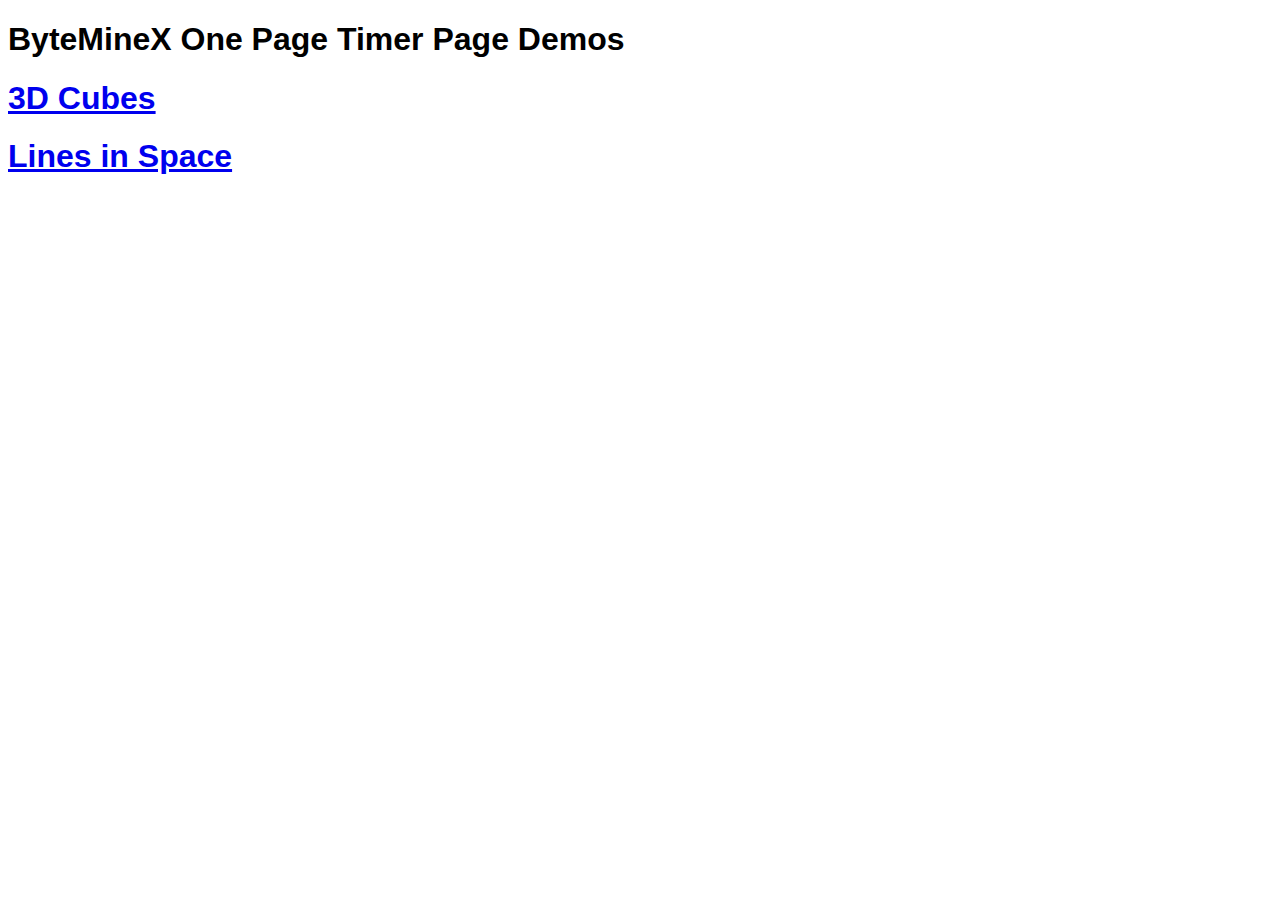
<file: index.html>
<!doctype html>

<html lang="en">
<head>
  <meta charset="utf-8">

  <title>BytemineX One Page Timer Page Demos</title>
  <meta name="description" content="BytemineX Demos">


  <link rel="stylesheet" href="main.css">

</head>

<body>
  <h1>ByteMineX One Page Timer Page Demos</h1>
  <h1><a href = "Demo1.html">3D Cubes</h1>
  <h1><a href = "Demo2.html">Lines in Space</a></h1>
</body>
</html>
</file>
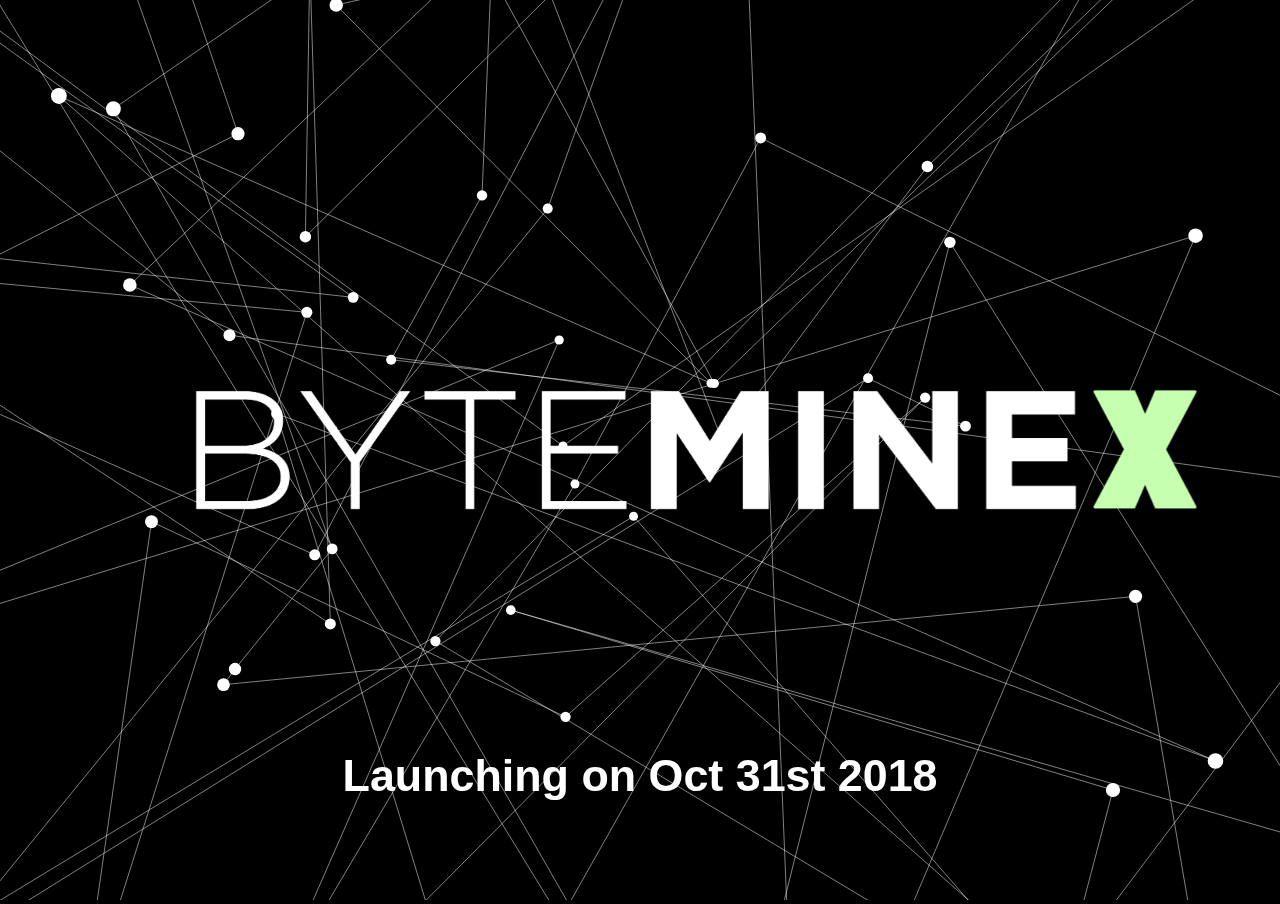
<file: Production/index.html>
<!DOCTYPE html>
<html lang="en">
	<head>
		<title>ByteMineX</title>
		<meta charset="utf-8">
		<meta name="viewport" content="width=device-width, user-scalable=no, minimum-scale=1.0, maximum-scale=1.0">
		<style>
			body {
                font-family: 'Montserrat', sans-serif;
				background-color: #000000;
				margin: 0px;
				overflow: hidden;
			}
			a {
				color:#0078ff;
			}
        </style>
        	  <link rel="stylesheet" type="text/css" href="main.css">
	</head>
	<body>

		<script src="build/three.js"></script>

		<script src="js/Projector.js"></script>
		<script src="js/CanvasRenderer.js"></script>

		<script>
			var mouseX = 0, mouseY = 0,
			windowHalfX = window.innerWidth / 2,
			windowHalfY = window.innerHeight / 2,
			camera, scene, renderer;
			init();
            startTime();
			animate();

        function startTime(){

            var x = setInterval(function() {
            var countDownDate = new Date("oct 31, 2018 00:00:00").getTime();
            // Get todays date and time
            var now = new Date().getTime();

            // Find the distance between now and the count down date
            var distance = countDownDate - now;

            // Time calculations for days, hours, minutes and seconds
            var days = Math.floor(distance / (1000 * 60 * 60 * 24));
            var hours = Math.floor((distance % (1000 * 60 * 60 * 24)) / (1000 * 60 * 60));
            var minutes = Math.floor((distance % (1000 * 60 * 60)) / (1000 * 60));
            var seconds = Math.floor((distance % (1000 * 60)) / 1000);
            // var milliseconds = Math.floor((distance % (1000 * 60)) * 1000 /1000);

            // Display the result in the element with id="dem"o"
            document.getElementById("timer").innerHTML ="<h1>Countdown to Launch</h1><div class ='timerSec'>"+days + " Days " +'</div>'+'<div class ="timerSec">' +hours + " Hours "+
            '</div>'+'<div class ="timerSec">'+ minutes + " Minutes" +"</div><div class ='timerSec'>"+ seconds + " Seconds"+'</div></div>';

            // If the count down is finished, write some text 
            if (distance < 0) {
                clearInterval(x);
                document.getElementById("demo").innerHTML = "EXPIRED";
            }
            }, 1000);
        }


			function init() {
				var container = document.createElement('div');
				var timer = document.createElement( 'div' );
				var timerSec = document.createElement( 'div' );
				var overlay = document.createElement( 'div' );
				var byem = document.createElement ('div');
                var logo = document.createElement ('div');
                
                timer.style.position = 'absolute';
				timer.style.color = 'white';
				timer.style.top = '0%';
				timer.style.textAlign = 'center';
				timer.style.width = '100%';
				timer.style.margin = '0 auto';
				timer.innerHTML = '<div id = "timer"></div>'

				timerSec.style.cssFloat = "left";
				timerSec.style.width = "25%";
				timerSec.style.fontSize = "2em";
				timerSec.style.textAlign = 'center';
				
                byem.style.position = 'absolute';
				byem.style.color = 'white';
				byem.style.top = '80%';
                byem.style.fontSize = "1.4em";
				byem.style.textAlign = 'center';
				byem.style.width = '100%';
				byem.style.margin = '0 auto';
              
                
               
                logo.style.position = 'absolute';
				logo.style.top = '35%';
                logo.style.left = '10%';
				logo.style.width = '100%';
				logo.style.margin = '10px';
            
				byem.innerHTML = '<div id = "byem"><h1>Launching on Oct 31st 2018 </div>'
                    logo.innerHTML='<div id ="logo"><img class = "responsive" src  = "bytminex_logo.png" /></div>'
			
			
				// container.appendChild( info );
                document.body.appendChild(container);
                container.appendChild( timer );
				timer.appendChild( timerSec );
				container.appendChild(byem);
                container.appendChild(logo);

              


				camera = new THREE.PerspectiveCamera( 75, window.innerWidth / window.innerHeight, 1, 10000 );
				camera.position.z = 100;
				scene = new THREE.Scene();
				renderer = new THREE.CanvasRenderer();
				renderer.setPixelRatio( window.devicePixelRatio );
				renderer.setSize( window.innerWidth, window.innerHeight );
				container.appendChild( renderer.domElement );
				// particles
				var PI2 = Math.PI * 2;
				var material = new THREE.SpriteCanvasMaterial( {
					color: 0xffffff,
					program: function ( context ) {
						context.beginPath();
						context.arc( 0, 0, 0.5, 0, PI2, true );
						context.fill();
					}
				} );
				var points = [];
				for ( var i = 0; i < 100; i ++ ) {
					var particle = new THREE.Sprite( material );
					particle.position.x = Math.random() * 2 - 1;
					particle.position.y = Math.random() * 2 - 1;
					particle.position.z = Math.random() * 2 - 1;
					particle.position.normalize();
					particle.position.multiplyScalar( Math.random() * 10 + 450 );
					particle.scale.x = particle.scale.y = 10;
					scene.add( particle );
					points.push( particle.position );
				}
				// lines
				var geometry = new THREE.BufferGeometry().setFromPoints( points );
				var line = new THREE.Line( geometry, new THREE.LineBasicMaterial( { color: 0xffffff, opacity: 0.5 } ) );
				scene.add( line );
				document.addEventListener( 'mousemove', onDocumentMouseMove, false );
				document.addEventListener( 'touchstart', onDocumentTouchStart, false );
				document.addEventListener( 'touchmove', onDocumentTouchMove, false );
				//
				window.addEventListener( 'resize', onWindowResize, false );
			}
			function onWindowResize() {
				windowHalfX = window.innerWidth / 2;
				windowHalfY = window.innerHeight / 2;
				camera.aspect = window.innerWidth / window.innerHeight;
				camera.updateProjectionMatrix();
				renderer.setSize( window.innerWidth, window.innerHeight );
			}
			//
			function onDocumentMouseMove(event) {
				mouseX = event.clientX - windowHalfX;
				mouseY = event.clientY - windowHalfY;
			}
			function onDocumentTouchStart( event ) {
				if ( event.touches.length > 1 ) {
					event.preventDefault();
					mouseX = event.touches[ 0 ].pageX - windowHalfX;
					mouseY = event.touches[ 0 ].pageY - windowHalfY;
				}
			}
			function onDocumentTouchMove( event ) {
				if ( event.touches.length == 1 ) {
					event.preventDefault();
					mouseX = event.touches[ 0 ].pageX - windowHalfX;
					mouseY = event.touches[ 0 ].pageY - windowHalfY;
				}
			}
			//
			function animate() {
				requestAnimationFrame( animate );
				render();
			}
			function render() {
				camera.position.x += ( mouseX - camera.position.x ) * .05;
				camera.position.y += ( - mouseY + 200 - camera.position.y ) * .05;
				camera.lookAt( scene.position );
				renderer.render( scene, camera );
			}
		</script>
	</body>
</html>
</file>
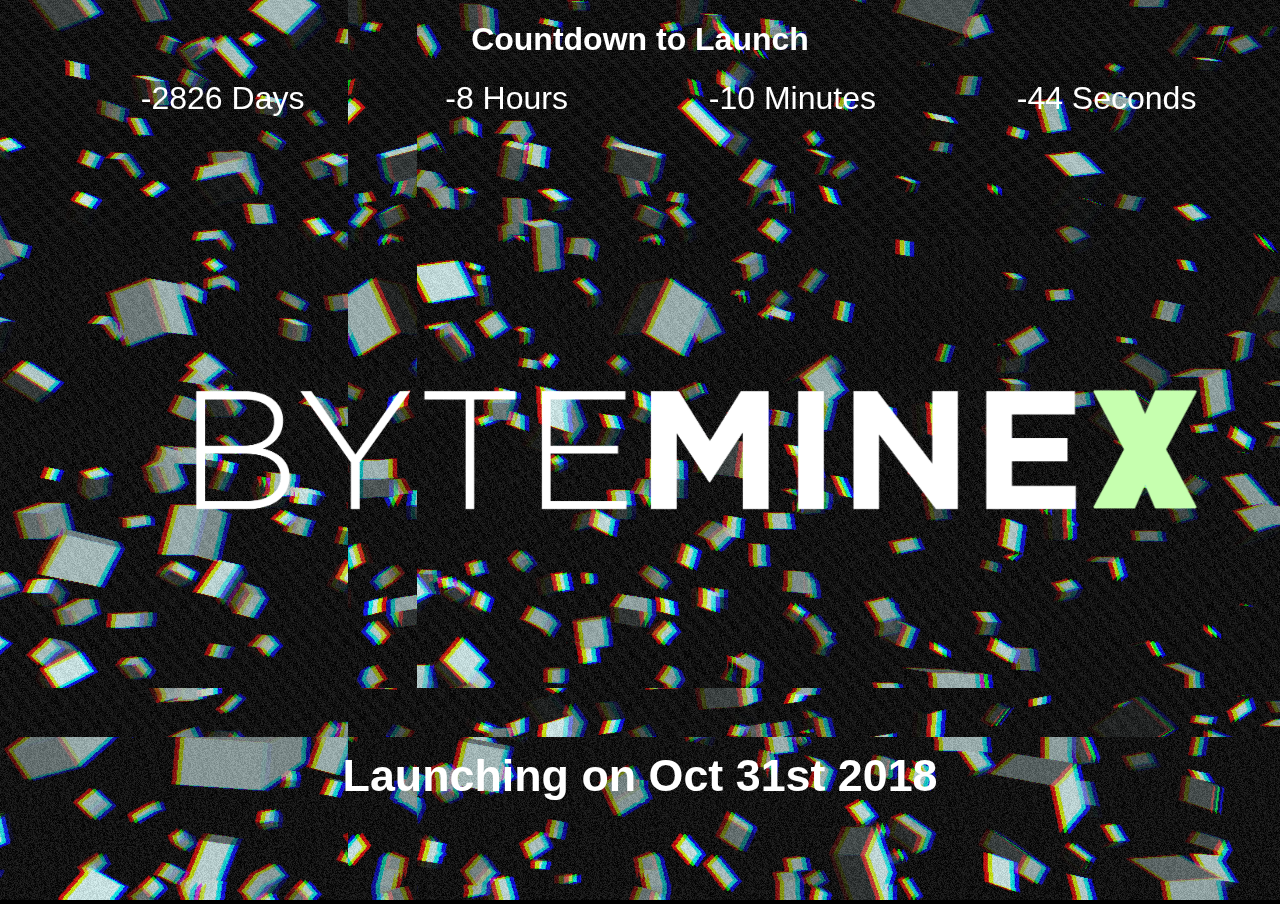
<file: Demo1.html>
<!DOCTYPE html>
<html lang="en">
	<head>
		<title>ByteMineX</title>
		<meta charset="utf-8">
		<meta name="viewport" content="width=device-width, user-scalable=no, minimum-scale=1.0, maximum-scale=1.0">
		<style>
			body {
				font-family: 'Montserrat', sans-serif;
				background-color: #f0f0f0;
				margin: 0px;
				overflow: hidden;
			}

			label, input {
				cursor: pointer;
			}

		</style>
		  <link rel="stylesheet" type="text/css" href="main.css">
	</head>
	<body id ="overlay">

		<script src="build/three.js"></script>

<!--		<script src="js/stats.min.js"></script>-->
		
		<!--glitch lib loaders-->
		<script src="js/CopyShader.js"></script>
		<script src="js/DigitalGlitch.js"></script>

		<script src="js/EffectComposer.js"></script>
		<script src="js/RenderPass.js"></script>
		<script src="js/MaskPass.js"></script>
		<script src="js/ShaderPass.js"></script>
		<script src="js/GlitchPass.js"></script>

		<script>

			var container;
			var camera, scene, raycaster, renderer;

			var mouse = new THREE.Vector2(), INTERSECTED;
			var radius = 100, theta = 0;
			
			var glitchPass;

			init();
			startTime();
			animate();
			
			function updateOptions() {
				var wildGlitch = document.getElementById('wildGlitch');
			}


			function startTime(){

				var x = setInterval(function() {
				var countDownDate = new Date("oct 31, 2018 00:00:00").getTime();
				// Get todays date and time
				var now = new Date().getTime();

				// Find the distance between now and the count down date
				var distance = countDownDate - now;

				// Time calculations for days, hours, minutes and seconds
				var days = Math.floor(distance / (1000 * 60 * 60 * 24));
				var hours = Math.floor((distance % (1000 * 60 * 60 * 24)) / (1000 * 60 * 60));
				var minutes = Math.floor((distance % (1000 * 60 * 60)) / (1000 * 60));
				var seconds = Math.floor((distance % (1000 * 60)) / 1000);
                // var milliseconds = Math.floor((distance % (1000 * 60)) * 1000 /1000);
				
				// Display the result in the element with id="dem"o"
				document.getElementById("timer").innerHTML ="<h1>Countdown to Launch</h1><div class ='timerSec'>"+days + " Days " +'</div>'+'<div class ="timerSec">' +hours + " Hours "+
				 '</div>'+'<div class ="timerSec">'+ minutes + " Minutes" +"</div><div class ='timerSec'>"+ seconds + " Seconds"+'</div></div>';

				// If the count down is finished, write some text 
				if (distance < 0) {
					clearInterval(x);
					document.getElementById("demo").innerHTML = "EXPIRED";
				}
				}, 1000);
		}

		
			function init() {

				container = document.createElement( 'div' );
				document.body.appendChild( container );

				var info = document.createElement( 'div' );
				var timer = document.createElement( 'div' );
				var timerSec = document.createElement( 'div' );
				var overlay = document.createElement( 'div' );
				var byem = document.createElement ('div');
                var logo = document.createElement ('div');
//                info.style.position = 'absolute';
//				info.style.top = '10px';
//				info.style.width = '100%';
//				info.style.textAlign = 'center';
//				info.innerHTML = '<a href="http://threejs.org" target="_blank" rel="noopener">three.js</a> webgl - interactive cubes';
//				
				timer.style.position = 'absolute';
				timer.style.color = 'white';
				timer.style.top = '0%';
				timer.style.textAlign = 'center';
				timer.style.width = '100%';
				timer.style.margin = '0 auto';
				timer.innerHTML = '<div id = "timer"></div>'

				timerSec.style.cssFloat = "left";
				timerSec.style.width = "25%";
				timerSec.style.fontSize = "2em";
				timerSec.style.textAlign = 'center';
				
                byem.style.position = 'absolute';
				byem.style.color = 'white';
				byem.style.top = '80%';
                byem.style.fontSize = "1.4em";
				byem.style.textAlign = 'center';
				byem.style.width = '100%';
				byem.style.margin = '0 auto';
              
                
               
                logo.style.position = 'absolute';
				logo.style.top = '35%';
                logo.style.left = '10%';
				logo.style.width = '100%';
				logo.style.margin = '10px';
            
				byem.innerHTML = '<div id = "byem"><h1>Launching on Oct 31st 2018 </div>'
                    logo.innerHTML='<div id ="logo"><img class = "responsive" src  = "bytminex_logo.png" /></div>'
			
				// container.appendChild( info );
				container.appendChild( timer );
				timer.appendChild( timerSec );
				container.appendChild(byem);
                container.appendChild(logo);
                
				camera = new THREE.PerspectiveCamera( 70, window.innerWidth / window.innerHeight, 1, 10000 );

				scene = new THREE.Scene();
				scene.background = new THREE.Color( 0x000000 );
			

				var light = new THREE.DirectionalLight( 0xffffff, 1 );
				light.position.set( 1, 1, 1 ).normalize();
				scene.add( light );

				var geometry = new THREE.BoxBufferGeometry( 10, 10, 10);

				for ( var i = 0; i < 2000; i ++ ) {

					var object = new THREE.Mesh( geometry, new THREE.MeshLambertMaterial( { color:0xB4CDCD } ) );

					object.position.x = Math.random() * 800 - 400;
					object.position.y = Math.random() * 800 - 400;
					object.position.z = Math.random() * 800 - 400;

					object.rotation.x = Math.random() * 2 * Math.PI;
					object.rotation.y = Math.random() * 2 * Math.PI;
					object.rotation.z = Math.random() * 2 * Math.PI;

					object.scale.x = Math.random() + 0.5;
					object.scale.y = Math.random() + 0.5;
					object.scale.z = Math.random() + 0.5;

					scene.add( object );

				}

				raycaster = new THREE.Raycaster();

				renderer = new THREE.WebGLRenderer();
				renderer.setPixelRatio( window.devicePixelRatio );
				renderer.setSize( window.innerWidth, window.innerHeight );
				container.appendChild(renderer.domElement);

				
				document.addEventListener( 'mousemove', onDocumentMouseMove, false );

				//

				window.addEventListener( 'resize', onWindowResize, false );
				
				// postprocessing

				composer = new THREE.EffectComposer( renderer );
				composer.addPass( new THREE.RenderPass( scene, camera ) );

				glitchPass = new THREE.GlitchPass();
				glitchPass.renderToScreen = true;
				composer.addPass( glitchPass );
				updateOptions();
			}

			function onWindowResize() {

				camera.aspect = window.innerWidth / window.innerHeight;
				camera.updateProjectionMatrix();

				renderer.setSize( window.innerWidth, window.innerHeight );

			}

			function onDocumentMouseMove( event ) {

				event.preventDefault();

				mouse.x = ( event.clientX / window.innerWidth ) * 2 - 1;
				mouse.y = - ( event.clientY / window.innerHeight ) * 2 + 1;

			}
	

			//

			function animate() {

				requestAnimationFrame( animate );

				render();
				composer.render();
				

			}

			function render() {

				theta += 0.1;

				camera.position.x = radius * Math.sin( THREE.Math.degToRad( theta ) );
				camera.position.y = radius * Math.sin( THREE.Math.degToRad( theta ) );
				camera.position.z = radius * Math.cos( THREE.Math.degToRad( theta ) );
				camera.lookAt( scene.position );

				camera.updateMatrixWorld();

				// find intersections

				raycaster.setFromCamera( mouse, camera );

				var intersects = raycaster.intersectObjects( scene.children );

				if ( intersects.length > 0 ) {

					if ( INTERSECTED != intersects[ 0 ].object ) {

						if ( INTERSECTED ) INTERSECTED.material.emissive.setHex( INTERSECTED.currentHex );

						INTERSECTED = intersects[ 0 ].object;
						INTERSECTED.currentHex = INTERSECTED.material.emissive.getHex();
						INTERSECTED.material.emissive.setHex( 0xff0000 );

					}

				} else {

					if ( INTERSECTED ) INTERSECTED.material.emissive.setHex( INTERSECTED.currentHex );

					INTERSECTED = null;

				}

				renderer.render( scene, camera );

			}

		</script>

	</body>
</html>
</file>
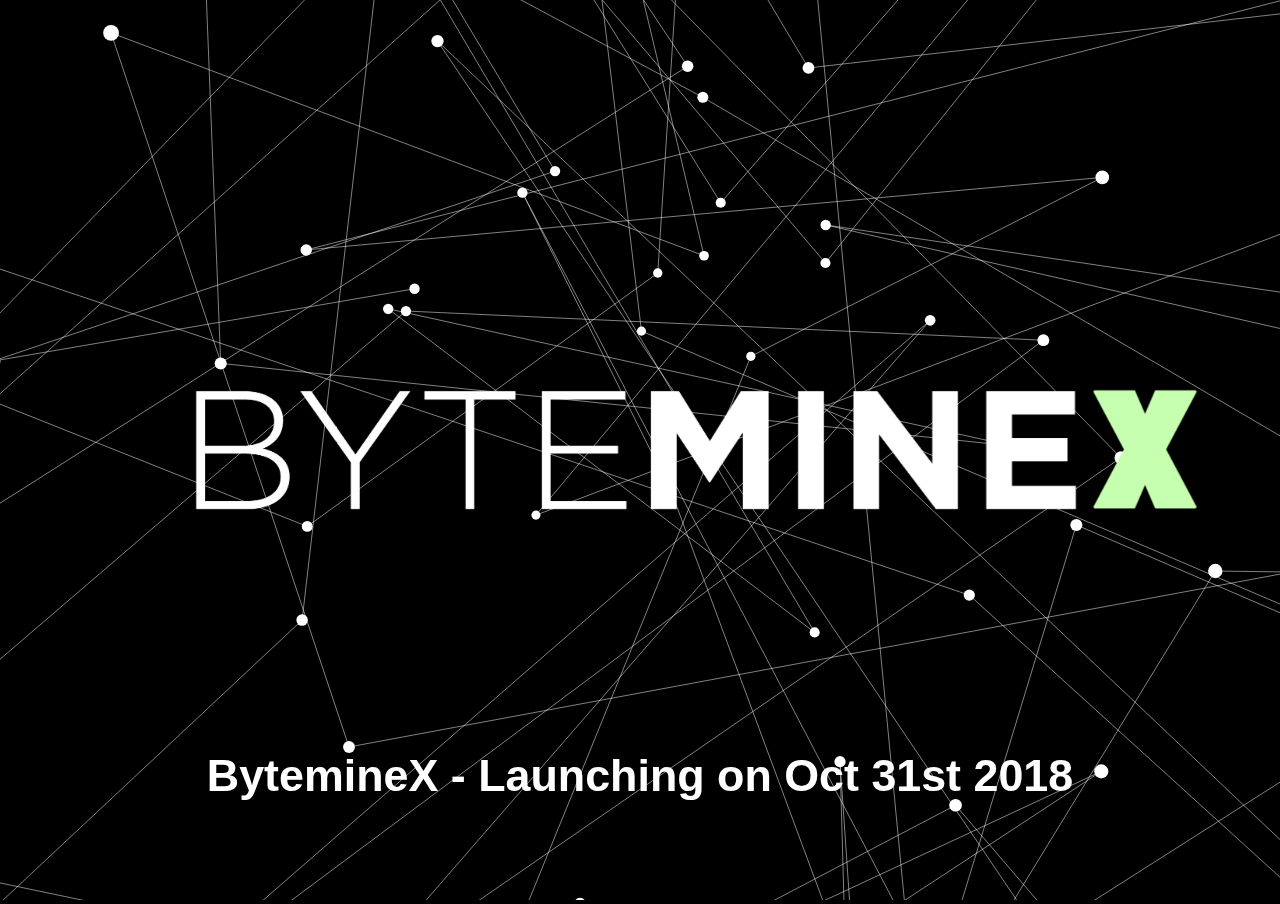
<file: index2.html>
<!DOCTYPE html>
<html lang="en">
	<head>
		<title>ByteMineX</title>
		<meta charset="utf-8">
		<meta name="viewport" content="width=device-width, user-scalable=no, minimum-scale=1.0, maximum-scale=1.0">
		<style>
			body {
                font-family: 'Montserrat', sans-serif;
				background-color: #000000;
				margin: 0px;
				overflow: hidden;
			}
			a {
				color:#0078ff;
			}
        </style>
        	  <link rel="stylesheet" type="text/css" href="main.css">
	</head>
	<body>

		<script src="build/three.js"></script>

		<script src="js/Projector.js"></script>
		<script src="js/CanvasRenderer.js"></script>

		<script>
			var mouseX = 0, mouseY = 0,
			windowHalfX = window.innerWidth / 2,
			windowHalfY = window.innerHeight / 2,
			camera, scene, renderer;
			init();
            startTime();
			animate();

        function startTime(){

            var x = setInterval(function() {
            var countDownDate = new Date("oct 31, 2018 00:00:00").getTime();
            // Get todays date and time
            var now = new Date().getTime();

            // Find the distance between now and the count down date
            var distance = countDownDate - now;

            // Time calculations for days, hours, minutes and seconds
            var days = Math.floor(distance / (1000 * 60 * 60 * 24));
            var hours = Math.floor((distance % (1000 * 60 * 60 * 24)) / (1000 * 60 * 60));
            var minutes = Math.floor((distance % (1000 * 60 * 60)) / (1000 * 60));
            var seconds = Math.floor((distance % (1000 * 60)) / 1000);
            // var milliseconds = Math.floor((distance % (1000 * 60)) * 1000 /1000);

            // Display the result in the element with id="dem"o"
            document.getElementById("timer").innerHTML ="<h1>Countdown to Launch</h1><div class ='timerSec'>"+days + " Days " +'</div>'+'<div class ="timerSec">' +hours + " Hours "+
            '</div>'+'<div class ="timerSec">'+ minutes + " Minutes" +"</div><div class ='timerSec'>"+ seconds + " Seconds"+'</div></div>';

            // If the count down is finished, write some text 
            if (distance < 0) {
                clearInterval(x);
                document.getElementById("demo").innerHTML = "EXPIRED";
            }
            }, 1000);
        }


			function init() {
				var container = document.createElement('div');
				var timer = document.createElement( 'div' );
				var timerSec = document.createElement( 'div' );
				var overlay = document.createElement( 'div' );
				var byem = document.createElement ('div');
                var logo = document.createElement ('div');
                
                timer.style.position = 'absolute';
				timer.style.color = 'white';
				timer.style.top = '0%';
				timer.style.textAlign = 'center';
				timer.style.width = '100%';
				timer.style.margin = '0 auto';
				timer.innerHTML = '<div id = "timer"></div>'

				timerSec.style.cssFloat = "left";
				timerSec.style.width = "25%";
				timerSec.style.fontSize = "2em";
				timerSec.style.textAlign = 'center';
				
                byem.style.position = 'absolute';
				byem.style.color = 'white';
				byem.style.top = '80%';
                byem.style.fontSize = "1.4em";
				byem.style.textAlign = 'center';
				byem.style.width = '100%';
				byem.style.margin = '0 auto';
              
                
               
                logo.style.position = 'absolute';
				logo.style.top = '35%';
                logo.style.left = '10%';
				logo.style.width = '100%';
				logo.style.margin = '10px';
            
				byem.innerHTML = '<div id = "byem"><h1>BytemineX - Launching on Oct 31st 2018 </div>'
                    logo.innerHTML='<div id ="logo"><img class = "responsive" src  = "bytminex_logo.png" /></div>'
			
			
				// container.appendChild( info );
                document.body.appendChild(container);
                container.appendChild( timer );
				timer.appendChild( timerSec );
				container.appendChild(byem);
                container.appendChild(logo);

              


				camera = new THREE.PerspectiveCamera( 75, window.innerWidth / window.innerHeight, 1, 10000 );
				camera.position.z = 100;
				scene = new THREE.Scene();
				renderer = new THREE.CanvasRenderer();
				renderer.setPixelRatio( window.devicePixelRatio );
				renderer.setSize( window.innerWidth, window.innerHeight );
				container.appendChild( renderer.domElement );
				// particles
				var PI2 = Math.PI * 2;
				var material = new THREE.SpriteCanvasMaterial( {
					color: 0xffffff,
					program: function ( context ) {
						context.beginPath();
						context.arc( 0, 0, 0.5, 0, PI2, true );
						context.fill();
					}
				} );
				var points = [];
				for ( var i = 0; i < 100; i ++ ) {
					var particle = new THREE.Sprite( material );
					particle.position.x = Math.random() * 2 - 1;
					particle.position.y = Math.random() * 2 - 1;
					particle.position.z = Math.random() * 2 - 1;
					particle.position.normalize();
					particle.position.multiplyScalar( Math.random() * 10 + 450 );
					particle.scale.x = particle.scale.y = 10;
					scene.add( particle );
					points.push( particle.position );
				}
				// lines
				var geometry = new THREE.BufferGeometry().setFromPoints( points );
				var line = new THREE.Line( geometry, new THREE.LineBasicMaterial( { color: 0xffffff, opacity: 0.5 } ) );
				scene.add( line );
				document.addEventListener( 'mousemove', onDocumentMouseMove, false );
				document.addEventListener( 'touchstart', onDocumentTouchStart, false );
				document.addEventListener( 'touchmove', onDocumentTouchMove, false );
				//
				window.addEventListener( 'resize', onWindowResize, false );
			}
			function onWindowResize() {
				windowHalfX = window.innerWidth / 2;
				windowHalfY = window.innerHeight / 2;
				camera.aspect = window.innerWidth / window.innerHeight;
				camera.updateProjectionMatrix();
				renderer.setSize( window.innerWidth, window.innerHeight );
			}
			//
			function onDocumentMouseMove(event) {
				mouseX = event.clientX - windowHalfX;
				mouseY = event.clientY - windowHalfY;
			}
			function onDocumentTouchStart( event ) {
				if ( event.touches.length > 1 ) {
					event.preventDefault();
					mouseX = event.touches[ 0 ].pageX - windowHalfX;
					mouseY = event.touches[ 0 ].pageY - windowHalfY;
				}
			}
			function onDocumentTouchMove( event ) {
				if ( event.touches.length == 1 ) {
					event.preventDefault();
					mouseX = event.touches[ 0 ].pageX - windowHalfX;
					mouseY = event.touches[ 0 ].pageY - windowHalfY;
				}
			}
			//
			function animate() {
				requestAnimationFrame( animate );
				render();
			}
			function render() {
				camera.position.x += ( mouseX - camera.position.x ) * .05;
				camera.position.y += ( - mouseY + 200 - camera.position.y ) * .05;
				camera.lookAt( scene.position );
				renderer.render( scene, camera );
			}
		</script>
	</body>
</html>
</file>
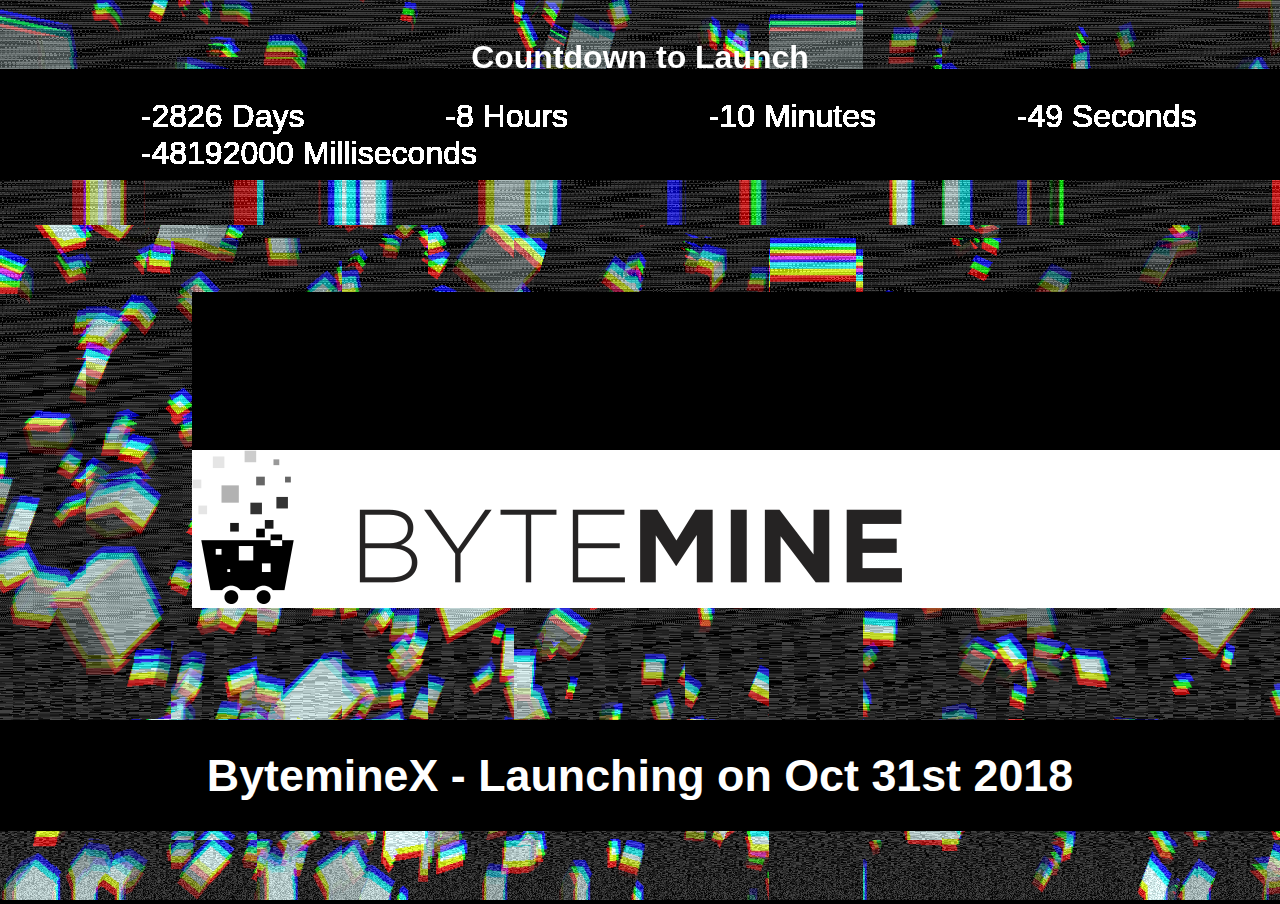
<file: webgl_interactive_cubes.html>
<!DOCTYPE html>
<html lang="en">
	<head>
		<title>three.js webgl - interactive cubes</title>
		<meta charset="utf-8">
		<meta name="viewport" content="width=device-width, user-scalable=no, minimum-scale=1.0, maximum-scale=1.0">
		<style>
			body {
				font-family: Monospace;
				background-color: #f0f0f0;
				margin: 0px;
				overflow: hidden;
			}

		

			label, input {
				cursor: pointer;
			}

		</style>
		  <link rel="stylesheet" type="text/css" href="main.css">
	</head>
	<body id ="overlay">

		<script src="build/three.js"></script>

<!--		<script src="js/stats.min.js"></script>-->
		
		<!--glitch lib loaders-->
		<script src="js/CopyShader.js"></script>
		<script src="js/DigitalGlitch.js"></script>

		<script src="js/EffectComposer.js"></script>
		<script src="js/RenderPass.js"></script>
		<script src="js/MaskPass.js"></script>
		<script src="js/ShaderPass.js"></script>
		<script src="js/GlitchPass.js"></script>

		<script>

			var container;
			var camera, scene, raycaster, renderer;

			var mouse = new THREE.Vector2(), INTERSECTED;
			var radius = 100, theta = 0;
			
			var glitchPass;

			init();
			startTime();
			animate();
			
			function updateOptions() {
				var wildGlitch = document.getElementById('wildGlitch');
			}


			function startTime(){

				var x = setInterval(function() {
				var countDownDate = new Date("oct 31, 2018 00:00:00").getTime();
				// Get todays date and time
				var now = new Date().getTime();

				// Find the distance between now and the count down date
				var distance = countDownDate - now;

				// Time calculations for days, hours, minutes and seconds
				var days = Math.floor(distance / (1000 * 60 * 60 * 24));
				var hours = Math.floor((distance % (1000 * 60 * 60 * 24)) / (1000 * 60 * 60));
				var minutes = Math.floor((distance % (1000 * 60 * 60)) / (1000 * 60));
				var seconds = Math.floor((distance % (1000 * 60)) / 1000);
                var milliseconds = Math.floor((distance % (1000 * 60)) * 1000);
				// Display the result in the element with id="dem"o"
				document.getElementById("timer").innerHTML ="<h1>Countdown to Launch</h1><div class ='timerSec'>"+days + " Days " +'</div>'+'<div class ="timerSec">' +hours + " Hours "+
				'</div>'+'<div class ="timerSec">'+ minutes + " Minutes" +"</div><div class ='timerSec'>"+ seconds + " Seconds"+'</div>'+ '<div class = "timerSec">'+ milliseconds +" Milliseconds"+'</div></div>';

				// If the count down is finished, write some text 
				if (distance < 0) {
					clearInterval(x);
					document.getElementById("demo").innerHTML = "EXPIRED";
				}
				}, 1000);
		}

		
			function init() {

				container = document.createElement( 'div' );
				document.body.appendChild( container );

				var info = document.createElement( 'div' );
				var timer = document.createElement( 'div' );
				var timerSec = document.createElement( 'div' );
				var overlay = document.createElement( 'div' );
				var byem = document.createElement ('div');
                var logo = document.createElement ('div');
//                info.style.position = 'absolute';
//				info.style.top = '10px';
//				info.style.width = '100%';
//				info.style.textAlign = 'center';
//				info.innerHTML = '<a href="http://threejs.org" target="_blank" rel="noopener">three.js</a> webgl - interactive cubes';
//				
				timer.style.position = 'absolute';
				timer.style.color = 'white';
				timer.style.top = '2%';
				timer.style.textAlign = 'center';
				timer.style.width = '100%';
				timer.style.margin = '0 auto';
				timer.innerHTML = '<div id = "timer"></div>'

				timerSec.style.cssFloat = "left";
				timerSec.style.width = "25%";
				timerSec.style.fontSize = "90px";
				
                byem.style.position = 'absolute';
				byem.style.color = 'white';
				byem.style.top = '80%';
                byem.style.fontSize = "1.4em";
				byem.style.textAlign = 'center';
				byem.style.width = '100%';
				byem.style.margin = '0 auto';
                byem.style.backgroundColor = 'black';
                
                logo.style.backgroundColor = 'white';
                logo.style.position = 'absolute';
				logo.style.top = '50%';
                logo.style.left = '15%';
				logo.style.width = '100%';
				logo.style.margin = '0 auto';
            
				byem.innerHTML = '<div id = "byem"><h1>BytemineX - Launching on Oct 31st 2018 </div>'
                    logo.innerHTML='<div id ="logo"><img src = "logo-dark.png" /></div>'
			
				// container.appendChild( info );
				container.appendChild( timer );
				timer.appendChild( timerSec );
				container.appendChild(byem);
                container.appendChild(logo);
                
				camera = new THREE.PerspectiveCamera( 70, window.innerWidth / window.innerHeight, 1, 10000 );

				scene = new THREE.Scene();
				scene.background = new THREE.Color( 0x000000 );
			

				var light = new THREE.DirectionalLight( 0xffffff, 1 );
				light.position.set( 1, 1, 1 ).normalize();
				scene.add( light );

				var geometry = new THREE.BoxBufferGeometry( 10, 10, 10);

				for ( var i = 0; i < 2000; i ++ ) {

					var object = new THREE.Mesh( geometry, new THREE.MeshLambertMaterial( { color:0xB4CDCD } ) );

					object.position.x = Math.random() * 800 - 400;
					object.position.y = Math.random() * 800 - 400;
					object.position.z = Math.random() * 800 - 400;

					object.rotation.x = Math.random() * 2 * Math.PI;
					object.rotation.y = Math.random() * 2 * Math.PI;
					object.rotation.z = Math.random() * 2 * Math.PI;

					object.scale.x = Math.random() + 0.5;
					object.scale.y = Math.random() + 0.5;
					object.scale.z = Math.random() + 0.5;

					scene.add( object );

				}

				raycaster = new THREE.Raycaster();

				renderer = new THREE.WebGLRenderer();
				renderer.setPixelRatio( window.devicePixelRatio );
				renderer.setSize( window.innerWidth, window.innerHeight );
				container.appendChild(renderer.domElement);

				
				document.addEventListener( 'mousemove', onDocumentMouseMove, false );

				//

				window.addEventListener( 'resize', onWindowResize, false );
				
				// postprocessing

				composer = new THREE.EffectComposer( renderer );
				composer.addPass( new THREE.RenderPass( scene, camera ) );

				glitchPass = new THREE.GlitchPass();
				glitchPass.renderToScreen = true;
				composer.addPass( glitchPass );
				updateOptions();
			}

			function onWindowResize() {

				camera.aspect = window.innerWidth / window.innerHeight;
				camera.updateProjectionMatrix();

				renderer.setSize( window.innerWidth, window.innerHeight );

			}

			function onDocumentMouseMove( event ) {

				event.preventDefault();

				mouse.x = ( event.clientX / window.innerWidth ) * 2 - 1;
				mouse.y = - ( event.clientY / window.innerHeight ) * 2 + 1;

			}
	

			//

			function animate() {

				requestAnimationFrame( animate );

				render();
				composer.render();
				

			}

			function render() {

				theta += 0.1;

				camera.position.x = radius * Math.sin( THREE.Math.degToRad( theta ) );
				camera.position.y = radius * Math.sin( THREE.Math.degToRad( theta ) );
				camera.position.z = radius * Math.cos( THREE.Math.degToRad( theta ) );
				camera.lookAt( scene.position );

				camera.updateMatrixWorld();

				// find intersections

				raycaster.setFromCamera( mouse, camera );

				var intersects = raycaster.intersectObjects( scene.children );

				if ( intersects.length > 0 ) {

					if ( INTERSECTED != intersects[ 0 ].object ) {

						if ( INTERSECTED ) INTERSECTED.material.emissive.setHex( INTERSECTED.currentHex );

						INTERSECTED = intersects[ 0 ].object;
						INTERSECTED.currentHex = INTERSECTED.material.emissive.getHex();
						INTERSECTED.material.emissive.setHex( 0xff0000 );

					}

				} else {

					if ( INTERSECTED ) INTERSECTED.material.emissive.setHex( INTERSECTED.currentHex );

					INTERSECTED = null;

				}

				renderer.render( scene, camera );

			}

		</script>

	</body>
</html>
</file>
<file: main.css>
body {
    font-family: 'Montserrat', sans-serif;
}

#overlay{
background-color:black;
opacity: 1;
width:100%;
height:100%;

}
.timerSec{
    position:'absolute';
    color:'white';
    top:'0';
    width :'20%';
    float:left;
    font-size:2em;
    margin-left:11%; 
}

.responsive{
width: 80%;
height: auto;
}

/* font */
@import url('https://fonts.googleapis.com/css?family=Montserrat');

/* Extra small devices (phones, 600px and down) */
@media only screen and (max-width: 600px) {
    .responsive{
        width: 70%;
        height: auto;
        }
        
} 

/* Small devices (portrait tablets and large phones, 600px and up) */
@media only screen and (min-width: 600px) {
    .responsive{
        width: 100%;
        height: auto;
        }
} 

/* Medium devices (landscape tablets, 768px and up) */
@media only screen and (min-width: 768px) {
    .responsive{
        width: 90%;
        height: auto;
        }
}
</file>
<file: Production/main.css>
body {
    font-family: 'Montserrat', sans-serif;
}

#overlay{
background-color:black;
opacity: 1;
width:100%;
height:100%;

}
.timerSec{
    position:'absolute';
    color:'white';
    top:'0';
    width :'20%';
    float:left;
    font-size:2em;
    margin-left:11%; 
}

.responsive{
width: 80%;
height: auto;
}

/* font */
@import url('https://fonts.googleapis.com/css?family=Montserrat');

/* Extra small devices (phones, 600px and down) */
@media only screen and (max-width: 600px) {
    .responsive{
        width: 70%;
        height: auto;
        }
        
} 

/* Small devices (portrait tablets and large phones, 600px and up) */
@media only screen and (min-width: 600px) {
    .responsive{
        width: 100%;
        height: auto;
        }
} 

/* Medium devices (landscape tablets, 768px and up) */
@media only screen and (min-width: 768px) {
    .responsive{
        width: 90%;
        height: auto;
        }
}
</file>
